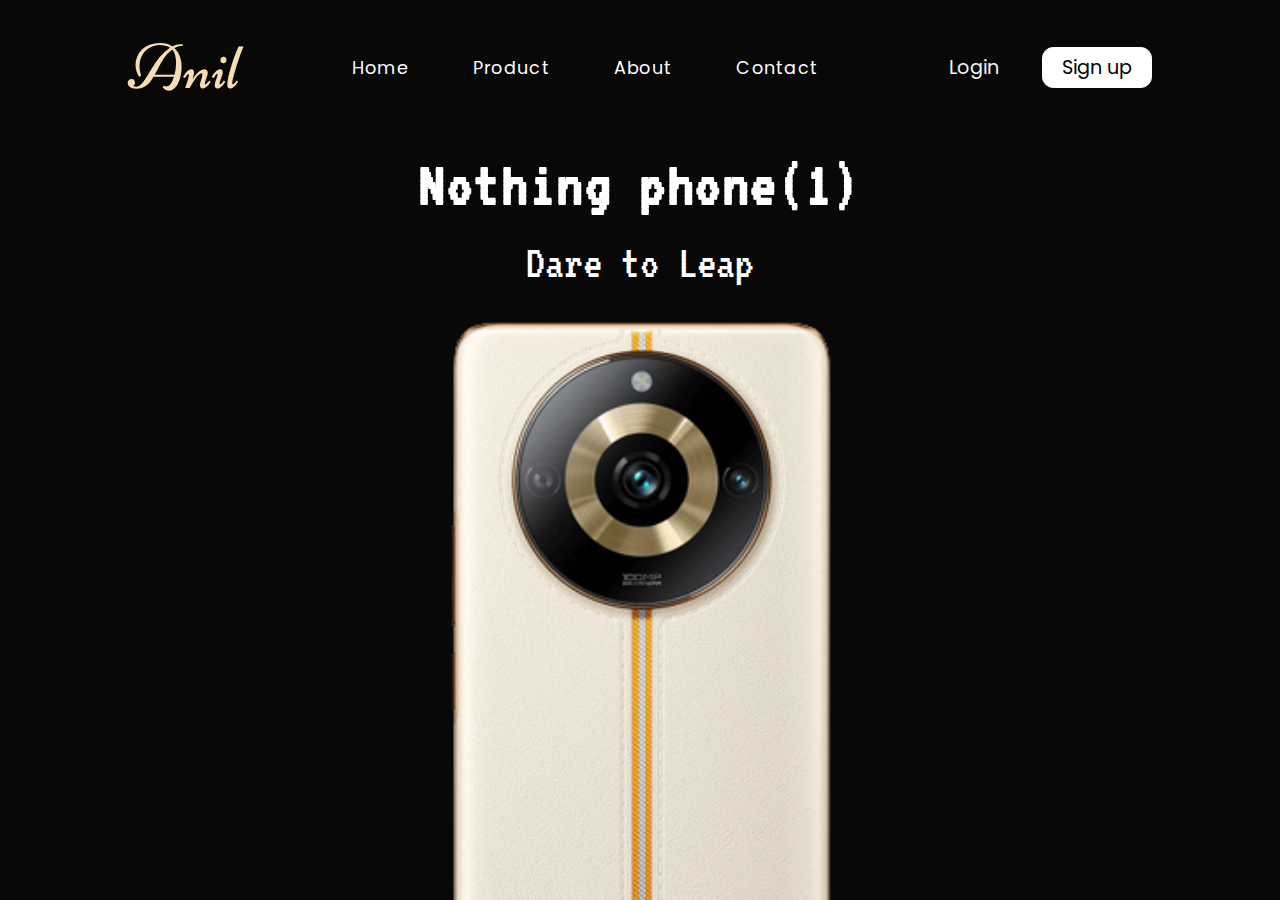
<file: index.html>
<!DOCTYPE html>
<html lang="en">

<head>
    <meta charset="UTF-8">
    <meta name="viewport" content="width=device-width, initial-scale=1.0">
    <title>Product Landing Page </title>
    <link rel="stylesheet" href="style.css">
</head>

<body>
    <div class="container">
        <div class="navbar">
            <div class="logo">Anil</div>
            <ul class="navlist">
                <li>
                    <a href="file:///D:/av/new/index.html">Home</a>
                </li>
                <li>
                    <a href="https://www.realme.com/in/brand">Product</a>
                </li>
                <li>
                    <a href="file:///D:/Portfolio/index.html">About</a>
                </li>
                <li>
                    <a href="7424946982">Contact</a>
                </li>
            </ul>
            <div class="btns">
                <button>Login</button>
                <button>Sign up</button>
            </div>
        </div>
        <div class="hero">
            <div class="content">
                <h1>Nothing phone(1) </h1>
                <p>Dare to Leap</p>
            </div>
            <div class="img-box">
                <img src="./img/1.png" alt="phone">
            </div>
        </div>
    </div>
</body>

</html>
</file>
<file: style.css>
@import url('https://fonts.googleapis.com/css2?family=Niconne&display=swap');
@import url('https://fonts.googleapis.com/css2?family=Poppins:wght@500&display=swap');
@import url('https://fonts.googleapis.com/css2?family=VT323&display=swap');
*{
    margin: 0;
    padding: 0;
    box-sizing: border-box;
    font-family: 'Poppins', sans-serif;
}
.container{
    background-color: #080808;
    height: 100vh;
    width: 100%;
    overflow: hidden;
}
.navbar{
   /*background-color: rgb(184, 113, 250); use for navbar color*/
    display:flex;
    justify-content: space-between;
    align-items: center;
    width: 80%;
    height: 15vh;
    margin: auto;

}
.navbar .navlist{
    display: flex;
    justify-content: center;
    align-items: center;
    gap: 4rem;
}
.navbar .logo{
    font-size: 4rem;
    font-family: 'Niconne', cursive;
    color: wheat;
}
.navlist li{
    list-style: none;
}
.navlist li a{
    text-decoration: none;
    font-size: 1.1rem;
    color: white;
    letter-spacing: .08rem;

}
.btns button{
    font-size: 1.2rem;
    border: none;
    padding: .3rem 1.2rem;
    border-radius: .7rem;
    cursor: pointer;
}
.btns button:nth-child(1){
    background-color: transparent;
    color: whitesmoke;
}
.btns button:nth-child(2){
    background-color: white;
    border: .1rem  solid white;
    margin-left: 1.2rem;
}
.btns button:nth-child(2):hover{
    background-color: black;
    color: white;
}
.btns button:nth-child(1):hover{
    background-color: black;
    color: white;
}
.navlist li:hover{
    background-color: red;
    color: white;
}
.hero{
    height: calc(100vh - 15vh);
    width: 90%;
    margin: auto;
    display: flex;
    flex-direction: column;
   align-items: center;
   justify-content: start;
}
.hero .content{
    text-align: center;
    max-width: 50%;
}
.content h1{
    color:white;
    font-size: 4rem;
    line-height: 6rem;
    letter-spacing: .1rem;
    margin-top: .1rem;
    font-family: 'VT323', monospace;
}
.content p{
    color:white;
    font-size: 3rem;
    margin: .9rem 0;
    font-family: 'VT323', monospace;
    line-height: 2rem;
}
.img-box img{
    height: 55rem;
}
</file>
